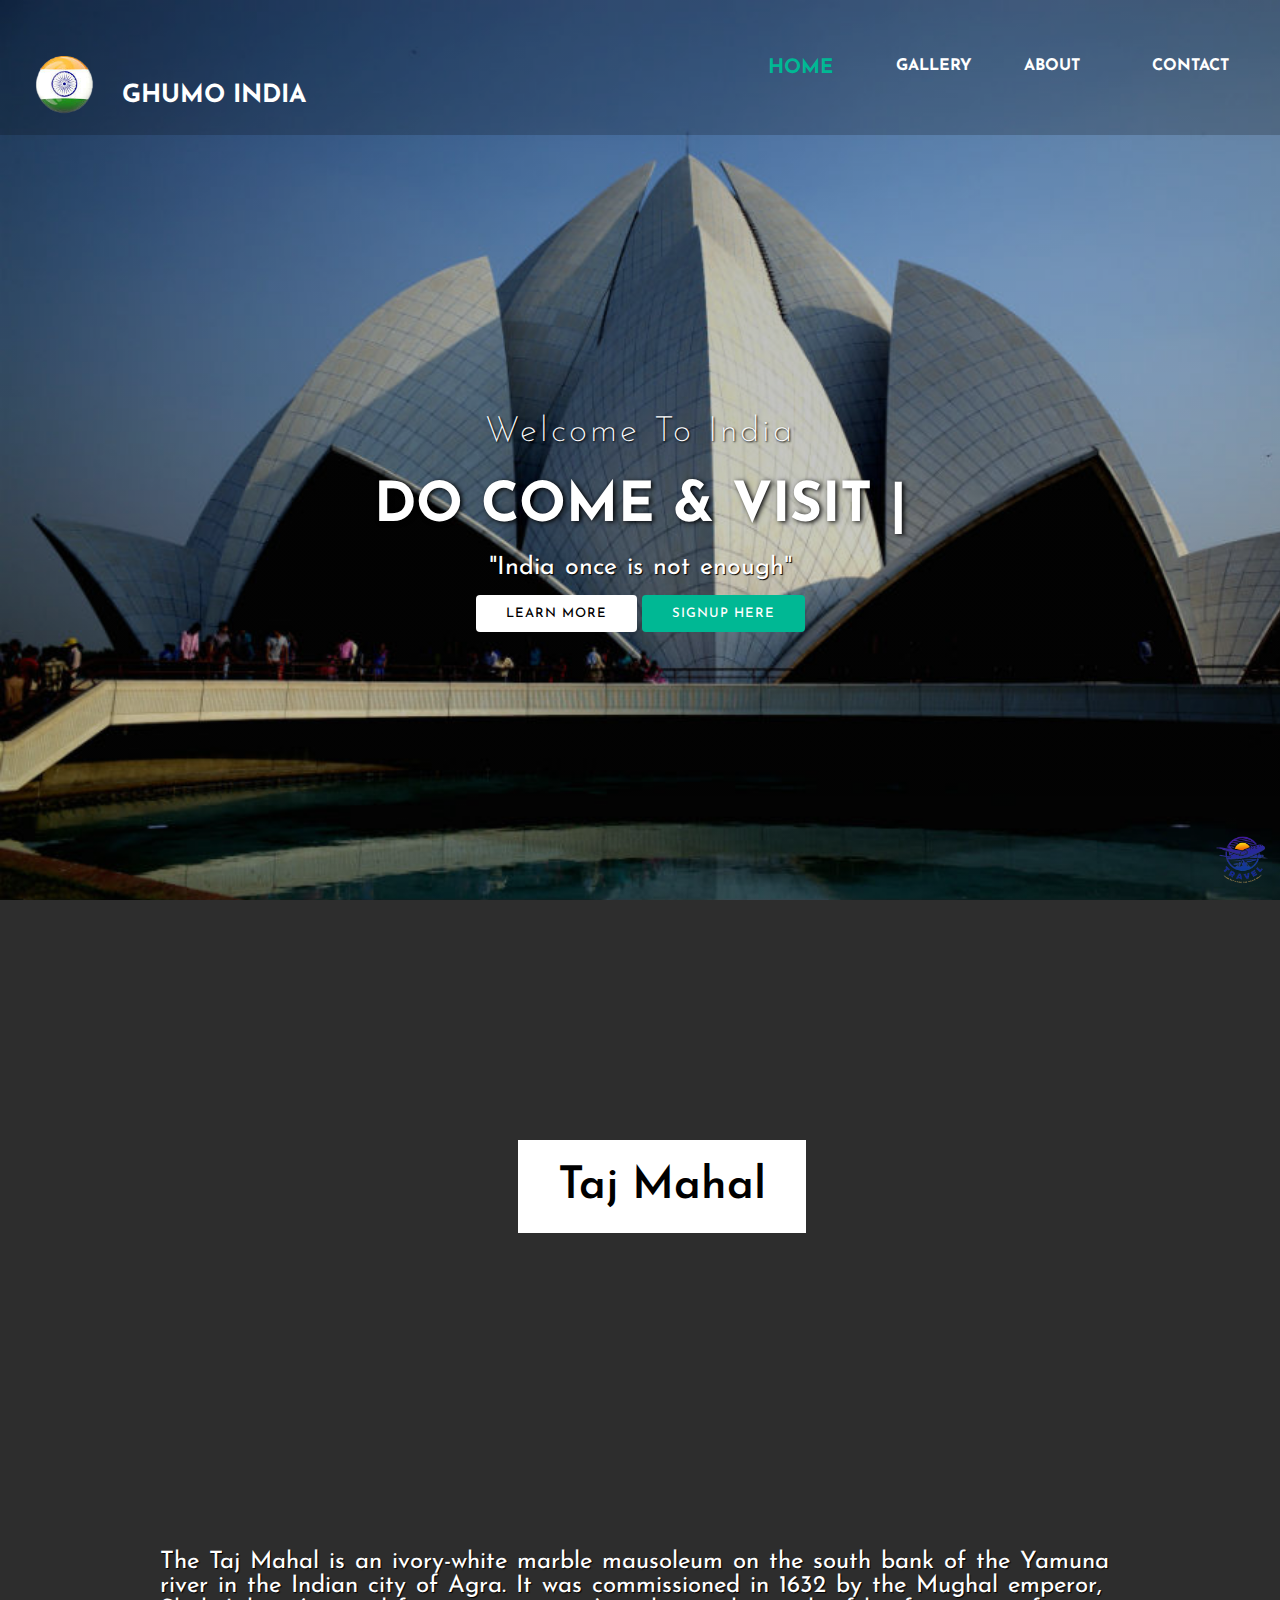
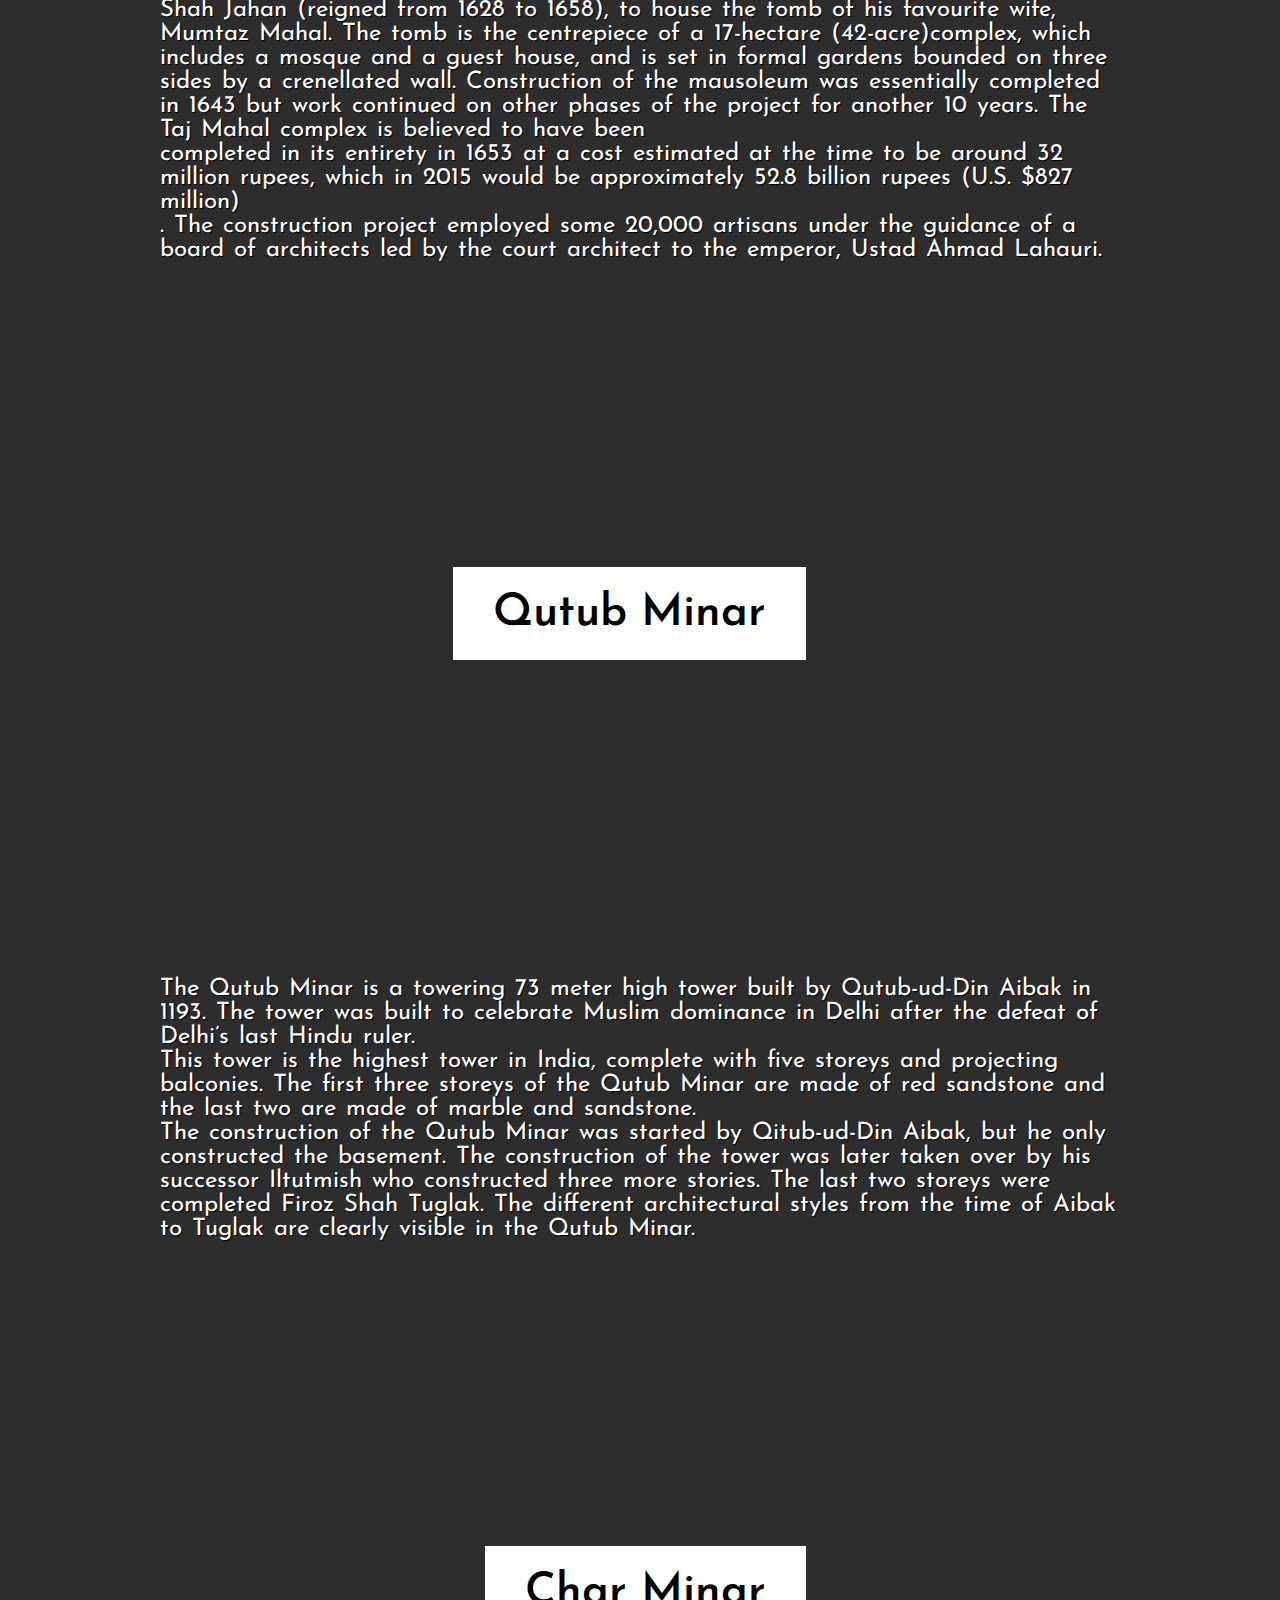
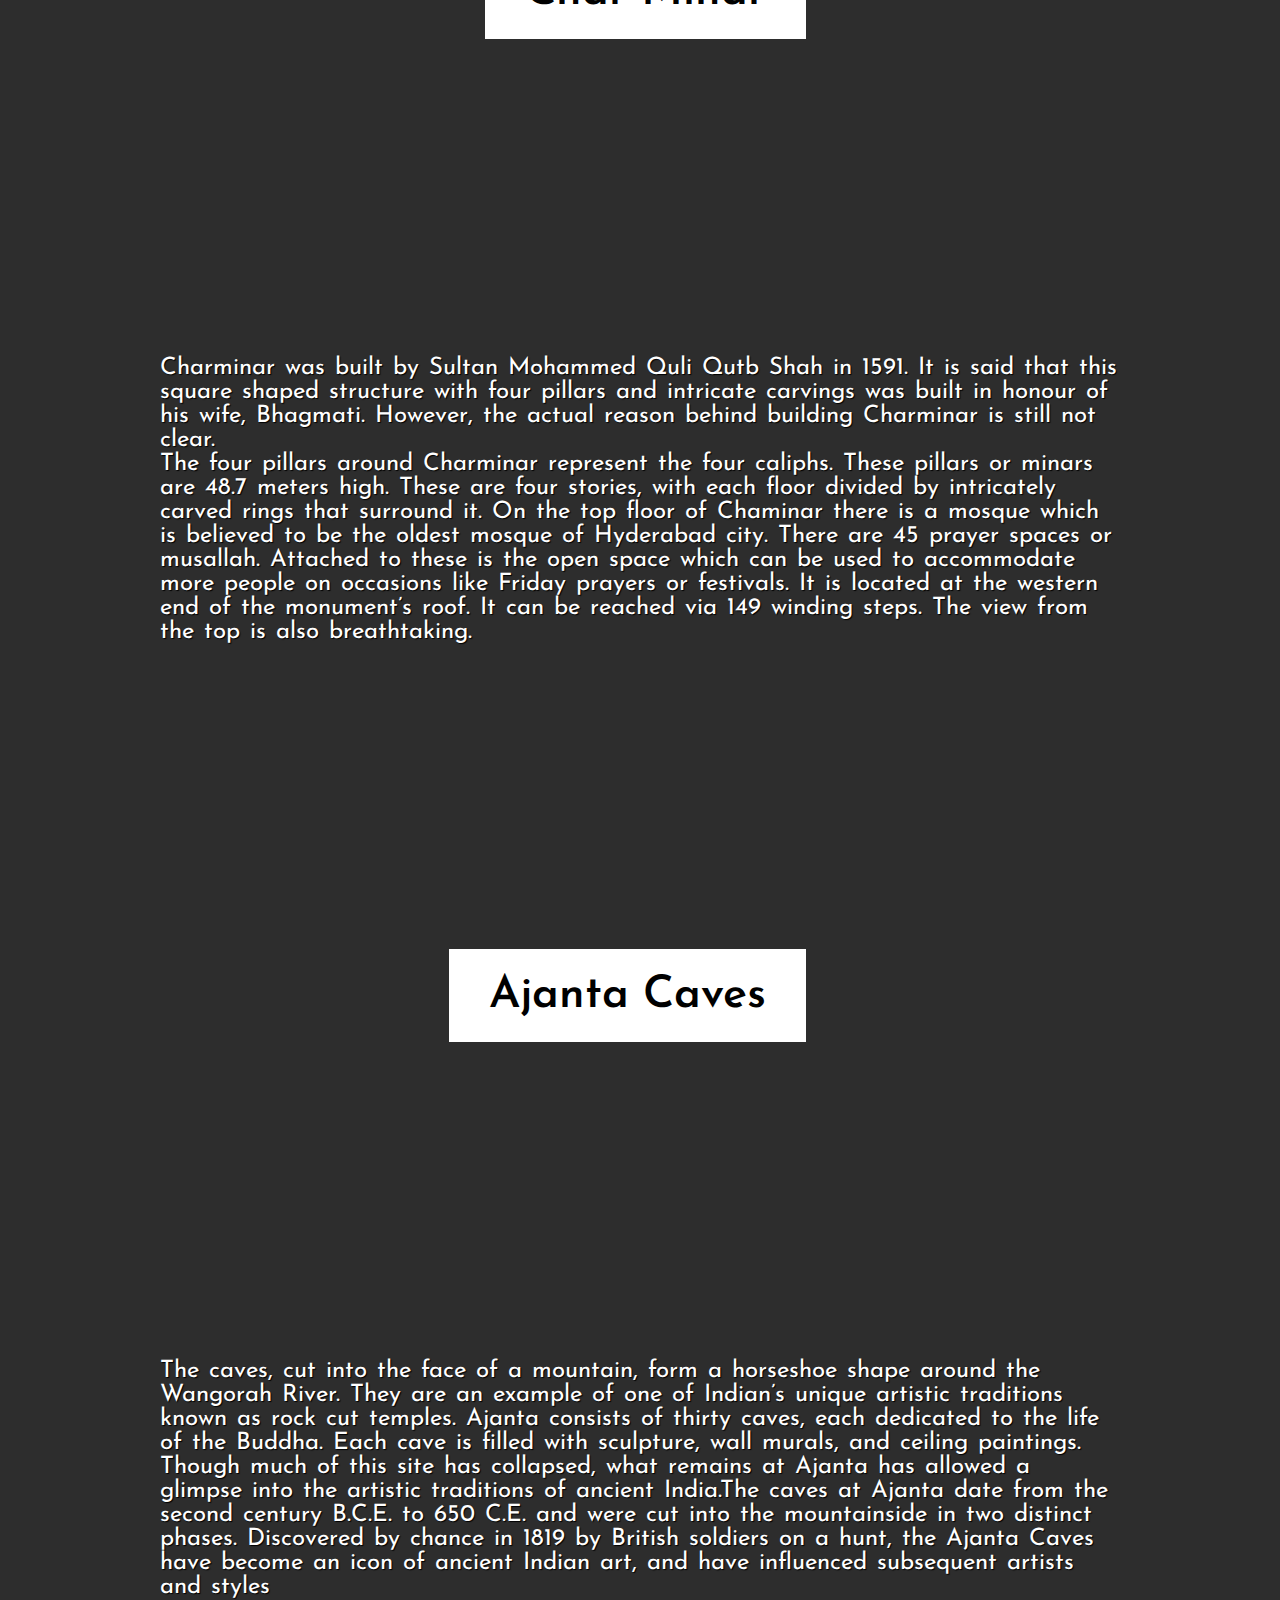
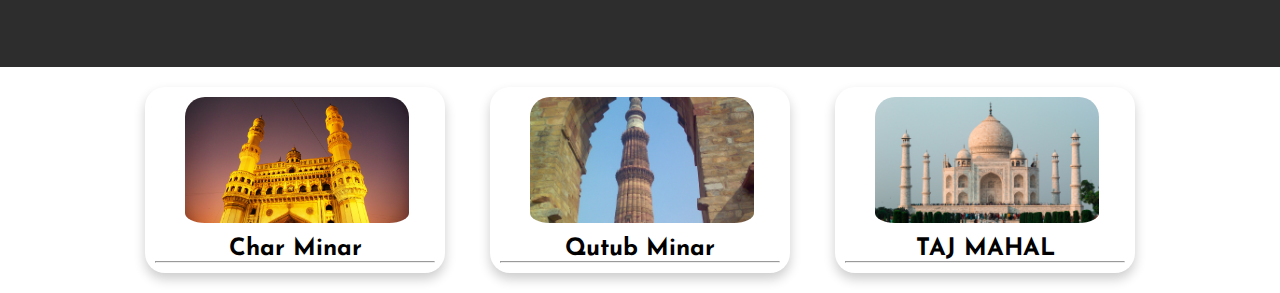
<file: index.html>
<!DOCTYPE html>
<html>
<head>
	<title>Travel-Blog</title>
	<link rel="stylesheet" type="text/css" href="./style.css">
	<link href="https://fonts.googleapis.com/css?family=Josefin+Sans&display=swap" rel="stylesheet">
	  <link rel="stylesheet" href="https://cdnjs.cloudflare.com/ajax/libs/animate.css/3.7.2/animate.min.css">
</head>
<body>
<header>
	
<nav>
	<div class="logo"> <h1  id="home" style="font-size: 25px; "><img src="flag.png" alt="flag" width="100px" class="img" > Ghumo India </h1> </div>
	<div class="menu">
		<a href="#home" target="blank" style="font-size:20px ">Home</a>
		<a href="#">gallery</a>
		<a href="#" target="_blank">about</a>
		<a href="mailto:akshatagni1604@gmail.com">contact</a>
	</div>
</nav>

	<main>
		<section>

			<h3>Welcome To India</h3>
			<h1>DO COME & VISIT <span class="change_content"> </span> <span style="margin-top: -10px;"> | </span> </h1>
			<p>"India once is not enough"</p>
			<a href="#taj" class="btnone">learn more</a>
			<a href="sign.html" target="blank"class="btntwo">signup here</a>
		</section>
	</main>
	<div class="icon" >
		<a href="#home">
			<img src="travellogo.png" alt="icon"  class="icon-img">
		</a> 
	</div>
</header>
<section class="rest">
<div class="bg bg1">
	<h2 class="disc" id="taj">Taj Mahal</h2>
</div>
<p class="text"> The Taj Mahal is an ivory-white marble mausoleum on the south bank of the Yamuna river in the Indian city of Agra. It was commissioned in 1632 by the Mughal emperor, Shah Jahan (reigned from 1628 to 1658), to house the tomb of his favourite wife, Mumtaz Mahal. The tomb is the centrepiece of a 17-hectare (42-acre)complex, which includes a mosque and a guest house, and is set in formal gardens bounded on three sides by a crenellated wall.

	Construction of the mausoleum was essentially completed in 1643 but work continued on other phases of the project for another 10 years. The Taj Mahal complex is believed to have been <br>completed in its entirety in 1653 at a cost estimated at the time to be around 32 million rupees, which in 2015 would be approximately 52.8 billion rupees (U.S. $827 million)<br>. The construction project employed some 20,000 artisans under the guidance of a board of architects led by the court architect to the emperor, Ustad Ahmad Lahauri.</p>
	<div class="bg bg2">
		<h2 class="disc" id="qutub">Qutub Minar</h2>
	</div>
	<p class="text"> The Qutub Minar is a towering 73 meter high tower built by Qutub-ud-Din Aibak in 1193. The tower was built to celebrate Muslim dominance in Delhi after the defeat of Delhi’s last Hindu ruler. <br>This tower is the highest tower in India, complete with five storeys and projecting balconies. The first three storeys of the Qutub Minar are made of red sandstone and the last two are made of marble and sandstone.

		<br>The construction of the Qutub Minar was started by Qitub-ud-Din Aibak, but he only constructed the basement. The construction of the tower was later taken over by his successor Iltutmish who constructed three more stories. The last two storeys were completed Firoz Shah Tuglak. The different architectural styles from the time of Aibak to Tuglak are clearly visible in the Qutub Minar.</p>
		<div class="bg bg3">
			<h2 class="disc" id="char">Char Minar</h2>
		</div>
		<p class="text">Charminar was built by Sultan Mohammed Quli Qutb Shah in 1591. It is said that this square shaped structure with four pillars and intricate carvings was built in honour of his wife, Bhagmati. However, the actual reason behind building Charminar is still not clear. <br>
			The four pillars around Charminar represent the four caliphs. These pillars or minars are 48.7 meters high. These are four stories, with each floor divided by intricately carved rings that surround it. On the top floor of Chaminar there is a mosque which is believed to be the oldest mosque of Hyderabad city. There are 45 prayer spaces or musallah. Attached to these is the open space which can be used to accommodate more people on occasions like Friday prayers or festivals. It is located at the western end of the monument’s roof. It can be reached via 149 winding steps. The view from the top is also breathtaking.</p>
			<div class="bg bg4">
				<h2 class="disc">Ajanta Caves</h2>
			</div>
			<p class="text">The caves, cut into the face of a mountain, form a horseshoe shape around the Wangorah River. They are an example of one of Indian’s unique artistic traditions known as rock cut temples. Ajanta consists of thirty caves, each dedicated to the life of the Buddha.

				Each cave is filled with sculpture, wall murals, and ceiling paintings. Though much of this site has collapsed, what remains at Ajanta has allowed a glimpse into the artistic traditions of ancient India.The caves at Ajanta date from the second century B.C.E. to 650 C.E. and were cut into the mountainside in two distinct phases. Discovered by chance in 1819 by British soldiers on a hunt, the Ajanta Caves have become an icon of ancient Indian art, and have influenced subsequent artists and styles</p>
				<div class="bg bg5">
				</div>
			</section>

			<section id="cards_course">
				<div class="cards" >
					<div class="card">
						<a href="#char">
							<img src="char-minar.jpg" alt="course1" width="100%" class="course-img">
						</a>
						
						<div class="container">
				
							<h2 class="c-heading">Char Minar</h2>
							<hr style="width: 100%;">
						</div>
					</div>
				
					<div class="card">
						<a href="#qutub">
							<img src="qutub.png" alt="course1" width="100%" class="course-img">
						</a>
						
						<div class="container">
				
							<h2 class="c-heading">Qutub Minar</h2>
							<hr style="width: 100%;">
						</div>
					</div>
					<div class="card">
						<a href="#taj">
							<img src="taj.png" alt="course1" width="100%" class="course-img">
						</a>
						<div class="container">
				
							<h2 class="c-heading">TAJ MAHAL</h2>
							<hr style="width: 100%;">
						</div>
					</div>
					</div>
			 </section>
			
</div>
</body>
</html>
</file>
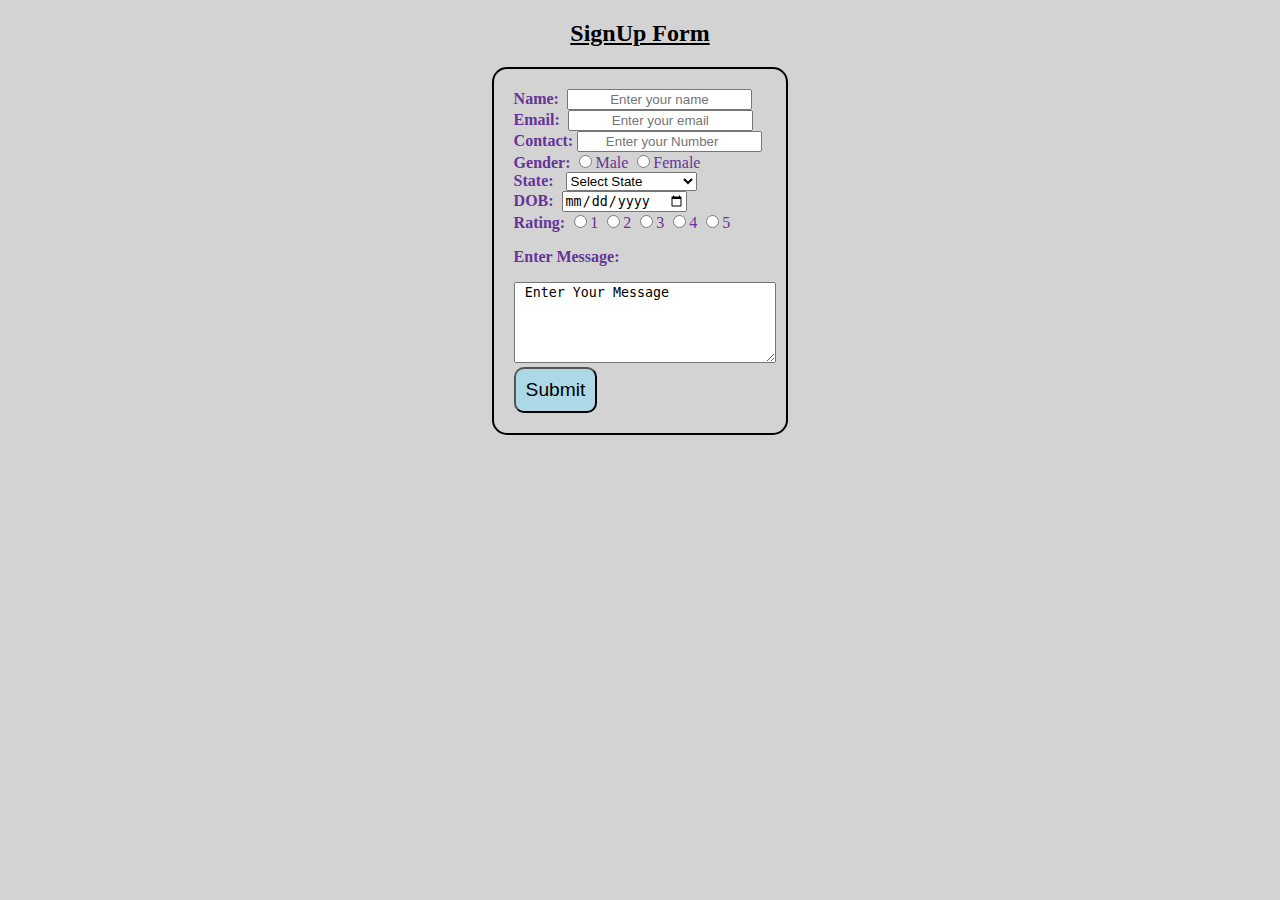
<file: sign.html>
<!DOCTYPE html>
<html lang="en">
<head>
    <meta charset="UTF-8">
    <meta http-equiv="X-UA-Compatible" content="IE=edge">
    <meta name="viewport" content="width=device-width, initial-scale=1.0">
    <title>SignUp Page</title>
    <style>
        .form-page{
    /* display: inline-block; */
    width: 20%;
    margin: auto;
     color: rebeccapurple;
     background-color: lightgrey;
     border: 2px solid black;
     border-radius: 15px;
     padding: 20px;
}
        .one{
    text-align: center;
}
.two{
    text-align: center;
}
.three{
    text-align: center;
}
.button{
    background-color: lightblue;
    border-radius: 10px;
    font-size: larger;
    padding: 10px;
}
.button:hover{

    background-color: pink;
}  

    </style>
</head>
<body bgcolor="lightgrey">
    <section id="form">
        <h2 style="text-align: center;"><U>SignUp Form</U></h2>
        <div class="form-page" >
    <form >
     <b> Name:&nbsp;&nbsp;</b><input type="text" placeholder="Enter your name" class="one">
    <br> <b>Email:&nbsp;&nbsp;</b><input type="text" placeholder="Enter your email" class="two">
         <br>
         <b>Contact:&nbsp;</b><input type="number" placeholder="Enter your Number" class="three">
         <br>
         <b>Gender:&nbsp;</b><input type="radio" name="Gender"  >Male&nbsp;<input type="radio" name="Gender" id="">Female
         <br>
         <b>State:&nbsp;&nbsp;</b>
         <select name="State" id="">
            <option value="Select State">Select State</option>
            <option value="Web Development">Uttar Pradesh</option>
            <option value="DSA">Himachal Pradesh</option>
            <option value="System Design">Maharastra</option>
            <option value="Frontend">Punjab</option>
          </select>
          <br>
          <b>DOB:&nbsp;</b>
           <input type="date" name="" id=""><br>
           <b>Rating:&nbsp;</b><input type="radio" name="Rating" id="">1&nbsp;<input type="radio" name="Rating" id="">2&nbsp;<input type="radio" name="Rating" id="">3&nbsp;<input type="radio" name="Rating" id="">4&nbsp;<input type="radio" name="Rating" id="">5&nbsp;<br>
           <p><b>Enter Message:&nbsp;</b></p>
           <textarea id="msg" name="message" rows="5" cols="30"> Enter Your Message
            </textarea><br>
            <a href="index.html" target="blank">
                <input type="button" value="Submit" class="button">
            </a>
           
        </form>
        </div>  
        <br>
    </section>
</body>
</html>
</file>
<file: style.css>
* {
  margin: 0;
  padding: 0;
  box-sizing: border-box;
  font-family: "Josefin Sans", sans-serif;
}
.img{
  position: relative;
  top: 25px;
}
header {
  width: 100%;
  height: 100vh;
  background-image: linear-gradient(rgba(0, 0, 0, 0.3), rgba(0, 0, 0, 0.15)),
    url("pic.jpg");
  background-repeat: no-repeat;
  background-size: cover;
}
nav {
  width: 100%;
  height: 15vh;
  background: rgba(0, 0, 0, 0.2);
  color: white;
  display: flex;
  justify-content: space-between;
  align-items: center;
  text-transform: uppercase;
}

nav .logo {
  width: 25%;
  text-align: center;
  /*background: red;*/
}

nav .menu {
  width: 40%;
  display: flex;
  justify-content: space-around;
}

nav .menu a {
  width: 25%;
  text-decoration: none;
  color: white;
  font-weight: bold;
}

nav .menu a:first-child {
  color: #00b894;
}

main {
  width: 100%;
  height: 85vh;
  display: flex;
  justify-content: center;
  align-items: center;
  text-align: center;
  color: white;
}

section h3 {
  font-size: 35px;
  font-weight: 200;
  letter-spacing: 3px;
  text-shadow: 1px 1px 2px black;
}

section h1 {
  margin: 30px 0 20px 0;
  font-size: 55px;
  font-weight: 700;
  text-shadow: 2px 1px 5px black;
  text-transform: uppercase;
}

section p {
  font-size: 25px;
  word-spacing: 2px;
  margin-bottom: 25px;
  text-shadow: 1px 1px 1px black;
}

section a {
  padding: 12px 30px;
  border-radius: 4px;
  outline: none;
  text-transform: uppercase;
  font-size: 13px;
  font-weight: 500;
  text-decoration: none;
  letter-spacing: 1px;
  transition: all 0.5s ease;
}

section .btnone {
  /*background: #00b894;*/
  background: #fff;
  color: #000;
}

.btnone:hover {
  background: #00b894;
  color: white;
}

section .btntwo {
  background: #00b894;
  color: white;
}

.btntwo:hover {
  background: #fff;
  color: #000;
}

.change_content:after {
  content: "";
  animation: changetext 10s infinite linear;
  color: #00b894;
}
.secheading{
  font-size: 4rem;
  padding: 0 10rem;
}  
.bg1{
  background-image: url(taj.png);
}
.bg2{
  background-image: url(qutub.png);
}
.bg3{
  background-image: url(char-minar.jpg);
}
.bg4{
  background-image: url(ajanta-caves.jpg);
}
.bg.bg5{
  background-image:url(plain.jpg);
  height: 3px;
}
.icon{
  /* position: fixed; */
 border-radius: 30px;
 position: fixed; bottom: 0px; right: 0px;
}
.icon-img{
    width: 75px;
}
.disc{
  text-align: center;
  position: absolute;
  background-color: white;
  padding: 1.5rem 2.5rem;
  top: 40%;
  left: 63%;
  transform: translateX(-50%) translateX(-50%);
  color: black;
  font-size: 45px;
  font-weight: 600;

}
.bg{
  position: relative;
  width: 100%;
  background-attachment: fixed;
  height: 600px;
  background-position: center;
  background-size: cover;
}
.rest{
  background-color: rgb(45,45,45);
  color: white;
  /* padding-top: 3rem; */
}
.text{
  font-size: 1.5rem;
   padding: 0 10rem;
   padding-top: 50px;
   padding-bottom: 40px;
   /* margin: 5rem 0;  */
   /* background-color: rgb(45, 45, 45); */
   color: white;
   /* background-color: rgba(45,45,45); */
}
.cards{
  text-align: center;
  /* height: 300px; */
  justify-content: center;
  align-items: center;
  border-radius: 20px;
  
}
.card{
  margin: 20px;
  border-radius: 20px;
  padding: 10px;
  box-shadow: 0 6px 12px 0 rgba(0, 0,0,0.2);
  width: 300px;
  display: inline-block;
}
.card:hover{
  box-shadow: 10 10px 30px 10px blue);
}
.course-img{
  padding-bottom: 10px;
  width: 80%;
  border-radius: 20px;
}

.c-heading{
  display: inline;
  text-align: left;
}
.course-price{
  padding-top: 1px;
  text-align: left;
  padding-bottom: 2px;
}
.offer{
  display: inline;
  border-radius: 6px;
  padding: 5px;
  background-color: rgb(200, 140, 207);
}
.container{
  text-align: center;
}

@keyframes changetext {
  0% {
    content: "Darjeeling";
  }
  20% {
    content: "Agra";
  }
  35% {
    content: "Jaipur";
  }
  60% {
    content: "kerala";
  }
  80% {
    content: "delhi";
  }
  100% {
    content: "Mumbai";
  }
}
</file>
